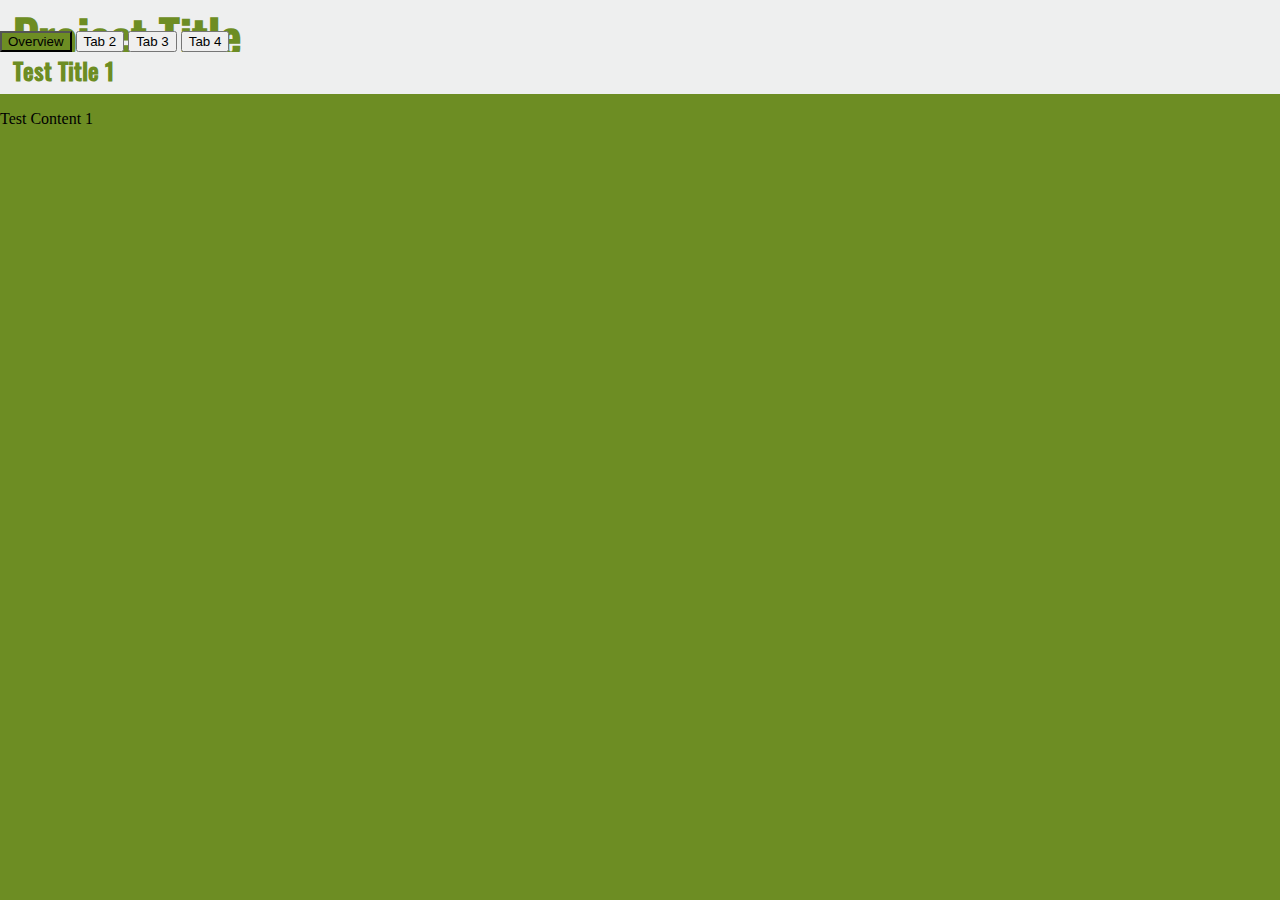
<file: index.html>
<!doctype html>
<!--html tag and sets language to english-->
<html lang="en">
    <!--head is a container for metadata-->
    <head>
        <!--adds css support-->
        <link rel="stylesheet" href="assets/styles.css">
        
        
        <!--adds a favicon-->
        <link rel="shortcut icon" type="image/png" href="assets/favicon.png"/>
        <!--gives the site a name in the tab bar-->
        <title>CPC Project Planning</title>
        <!--sets  the character set to UTF-8-->
        <meta charset="UTF-8">
        <!--gives the site/file a description-->
        <meta name="description" content="">
    </head>
    <div class="main-box">
        
        <h2> Project Title</h2>
        <div class="shifty-content-container">
            <div class="tablink-container">
                <button class="tablink" onclick="openPage('tab1', this, '#6d8d23')" id="defaultOpen">Overview</button>
                <button class="tablink" onclick="openPage('tab2', this, '#6d8d23')">Tab 2</button>
                <button class="tablink" onclick="openPage('tab3', this, '#6d8d23')">Tab 3</button>
                <button class="tablink" onclick="openPage('tab4', this, '#6d8d23')">Tab 4</button>
            </div>
        
            <div id="tab1" class="tabcontent">
                <h3>Test Title 1</h3>
                <p>Test Content 1</p>
            </div>
        
            <div id="tab2" class="tabcontent">
                <h3>Test Title 2</h3>
                <p>Test Content 2</p>
            </div>
        
            <div id="tab3" class="tabcontent">
                <h3>Test Title 3</h3>
                <p>Test Content 3</p>
            </div>
        
            <div id="tab4" class="tabcontent">
                <h3>Test Title 4</h3>
                <p>Test Content 4</p>
            </div>
        </div>
        
    </div>
    
    
    <!--starts the body of the site-->
    <body>
        
        
    </body>

    <!--runs a bit of necessary script for onclick-->
        <script src="assets/onclick.js"></script>
</html>
</file>
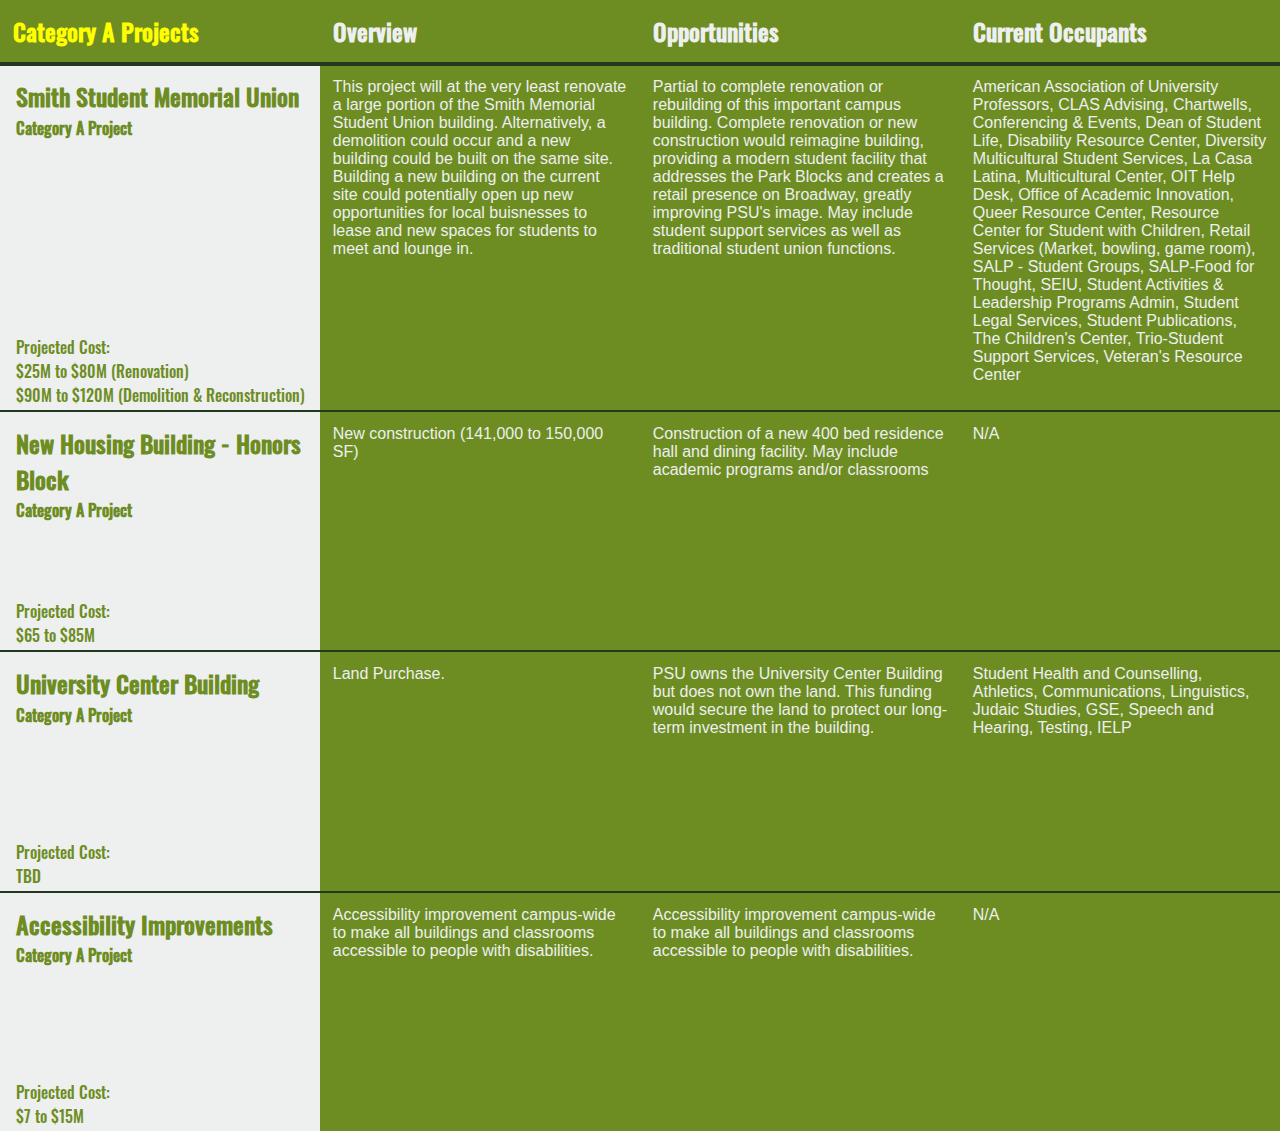
<file: Category-A-Projects.html>
<!doctype html>
<!--html tag and sets language to english-->
<html lang="en">
    <!--head is a container for metadata-->
    <head>
        <!--adds css support-->
        <link rel="stylesheet" href="assets/styles.css">
        
        
        <!--adds a favicon-->
        <link rel="shortcut icon" type="image/png" href="assets/favicon.png"/>
        <!--gives the site a name in the tab bar-->
        <title>Category A Projects</title>
        <!--sets  the character set to UTF-8-->
        <meta charset="UTF-8">
        <!--gives the site/file a description-->
        <meta name="description" content="">
    </head>
    
    <!--starts the body of the site-->
    <body>
        
        <div class="headers">
                    <div class="rowh">
                        <div class="columnh">
                            <h3 style="color: yellow;">Category A Projects</h3>
                        </div>
                        <div class="columnh">
                            <h3>Overview</h3>
                        </div>
                        <div class="columnh">
                            <h3>Opportunities</h3>
                        </div>
                            <div class="columnh">
                            <h3>Current Occupants</h3>
                        </div>
                    </div>
        </div>
        
        <div class="main-box">

            <div class="row">
            <div class="columnmod">
                <h3>Smith Student Memorial Union</h3>
                <h4>Category A Project</h4>
                
                <div class="cost">Projected Cost:<br> $25M to $80M (Renovation) <br> $90M to $120M (Demolition & Reconstruction)</div>
            </div>
            <div class="column">
                    This project will at the very least renovate a large portion of the Smith Memorial Student Union building. Alternatively, a demolition could occur and a new building could be built on the same site. Building a new building on the current site could potentially open up new opportunities for local buisnesses to lease and new spaces for students to meet and lounge in.
            </div>
            <div class="column">
                    Partial to complete renovation or rebuilding of this important campus building. Complete renovation or new construction would reimagine building, providing a modern student facility that addresses the Park Blocks and creates a retail presence on Broadway, greatly improving PSU's image. May include student support services as well as traditional student union functions.

            </div>
            <div class="column">
                    American Association of University Professors, CLAS Advising, Chartwells, Conferencing & Events, Dean of Student Life, Disability Resource Center, Diversity Multicultural Student Services, La Casa Latina, Multicultural Center, OIT Help Desk, Office of Academic Innovation, Queer Resource Center, Resource Center for Student with Children, Retail Services (Market, bowling, game room), SALP - Student Groups, SALP-Food for Thought, SEIU, Student Activities & Leadership Programs Admin, Student Legal Services, Student Publications, The Children's Center, Trio-Student Support Services, Veteran's Resource Center
            </div>
            </div>
            
            <div class="row">
            <div class="columnmod">
                <h3>New Housing Building - Honors Block</h3>
                <h4>Category A Project</h4>
                
                <div class="cost">Projected Cost:<br> $65 to $85M</div>
            </div>
            <div class="column">
                    New construction (141,000 to 150,000 SF)
            </div>
            <div class="column">
                    Construction of a new 400 bed residence hall and dining facility. May include academic programs and/or classrooms

            </div>
            <div class="column">
                    N/A
            </div>
            </div>
            
            <div class="row">
            <div class="columnmod">
                <h3>University Center Building</h3>
                <h4>Category A Project</h4>
                
                <div class="cost">Projected Cost:<br>TBD</div>
            </div>
            <div class="column">
                    Land Purchase.
            </div>
            <div class="column">
                    PSU owns the University Center Building but does not own the land. This funding would secure the land to protect our long-term investment in the building.

            </div>
            <div class="column">
                    Student Health and Counselling, Athletics, Communications, Linguistics, Judaic Studies, GSE, Speech and Hearing, Testing, IELP
            </div>
            </div>

            <div class="row">
                <div class="columnmod">
                    <h3>Accessibility Improvements</h3>
                    <h4>Category A Project</h4>
                    
                    <div class="cost">Projected Cost:<br>$7 to $15M</div>
                </div>
                <div class="column">
                    Accessibility improvement campus-wide to make all buildings and classrooms accessible to people with disabilities.  
                </div>
                <div class="column">
                        Accessibility improvement campus-wide to make all buildings and classrooms accessible to people with disabilities.
    
                </div>
                <div class="column">
                        N/A
                </div>
                </div>
        </div>     
        
    </body>

</html>
</file>
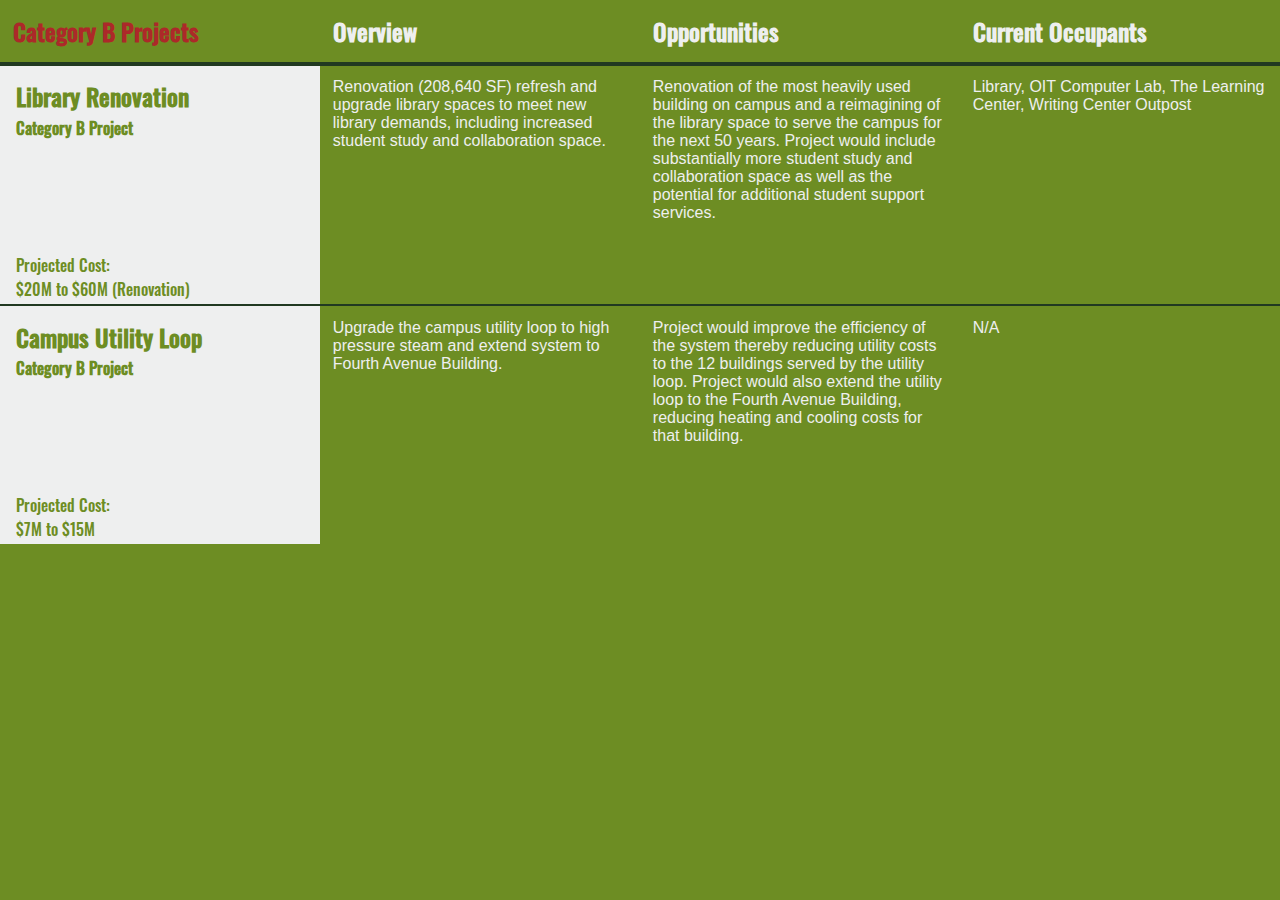
<file: Category-B-Projects.html>
<!doctype html>
<!--html tag and sets language to english-->
<html lang="en">
    <!--head is a container for metadata-->
    <head>
        <!--adds css support-->
        <link rel="stylesheet" href="assets/styles.css">
        
        
        <!--adds a favicon-->
        <link rel="shortcut icon" type="image/png" href="assets/favicon.png"/>
        <!--gives the site a name in the tab bar-->
        <title>Category B Projects</title>
        <!--sets  the character set to UTF-8-->
        <meta charset="UTF-8">
        <!--gives the site/file a description-->
        <meta name="description" content="">
    </head>
    
    <!--starts the body of the site-->
    <body>
        
        <div class="headers">
                    <div class="rowh">
                        <div class="columnh">
                            <div class="CB">
                                <h3 style="color: rgb(172, 41, 41);">Category B Projects</h3>
                            </div>
                        </div>
                        <div class="columnh">
                            <h3>Overview</h3>
                        </div>
                        <div class="columnh">
                            <h3>Opportunities</h3>
                        </div>
                            <div class="columnh">
                            <h3>Current Occupants</h3>
                        </div>
                    </div>
        </div>
        
        <div class="main-box">

            <div class="row">
                <div class="columnmod">
                    <h3>Library Renovation</h3>
                    <h4>Category B Project</h4>
                    
                    <div class="cost">Projected Cost:<br> $20M to $60M (Renovation)</div>
                </div>
                <div class="column">
                    Renovation (208,640 SF) refresh and upgrade library spaces to meet new library demands, including increased student study and collaboration space.
                </div>
                <div class="column">
                    Renovation of the most heavily used building on campus and a reimagining of the library space to serve the campus for the next 50 years. Project would include substantially more student study and collaboration space as well as the potential for additional student support services.
                </div>
                <div class="column">
                    Library, OIT Computer Lab, The Learning Center, Writing Center Outpost
                </div>
            </div>

            <div class="row">
                <div class="columnmod">
                    <h3>Campus Utility Loop</h3>
                    <h4>Category B Project</h4>
                    
                    <div class="cost">Projected Cost:<br> $7M to $15M</div>
                </div>
                <div class="column">
                    Upgrade the campus utility loop to high pressure steam and extend system to Fourth Avenue Building.
                </div>
                <div class="column">
                    Project would improve the efficiency of the system thereby reducing utility costs to the 12 buildings served by the utility loop. Project would also extend the utility loop to the Fourth Avenue Building, reducing heating and cooling costs for that building.
                </div>
                <div class="column">
                    N/A
                </div>
            </div>
            
            
            
            
        </div>     
        
    </body>

</html>
</file>
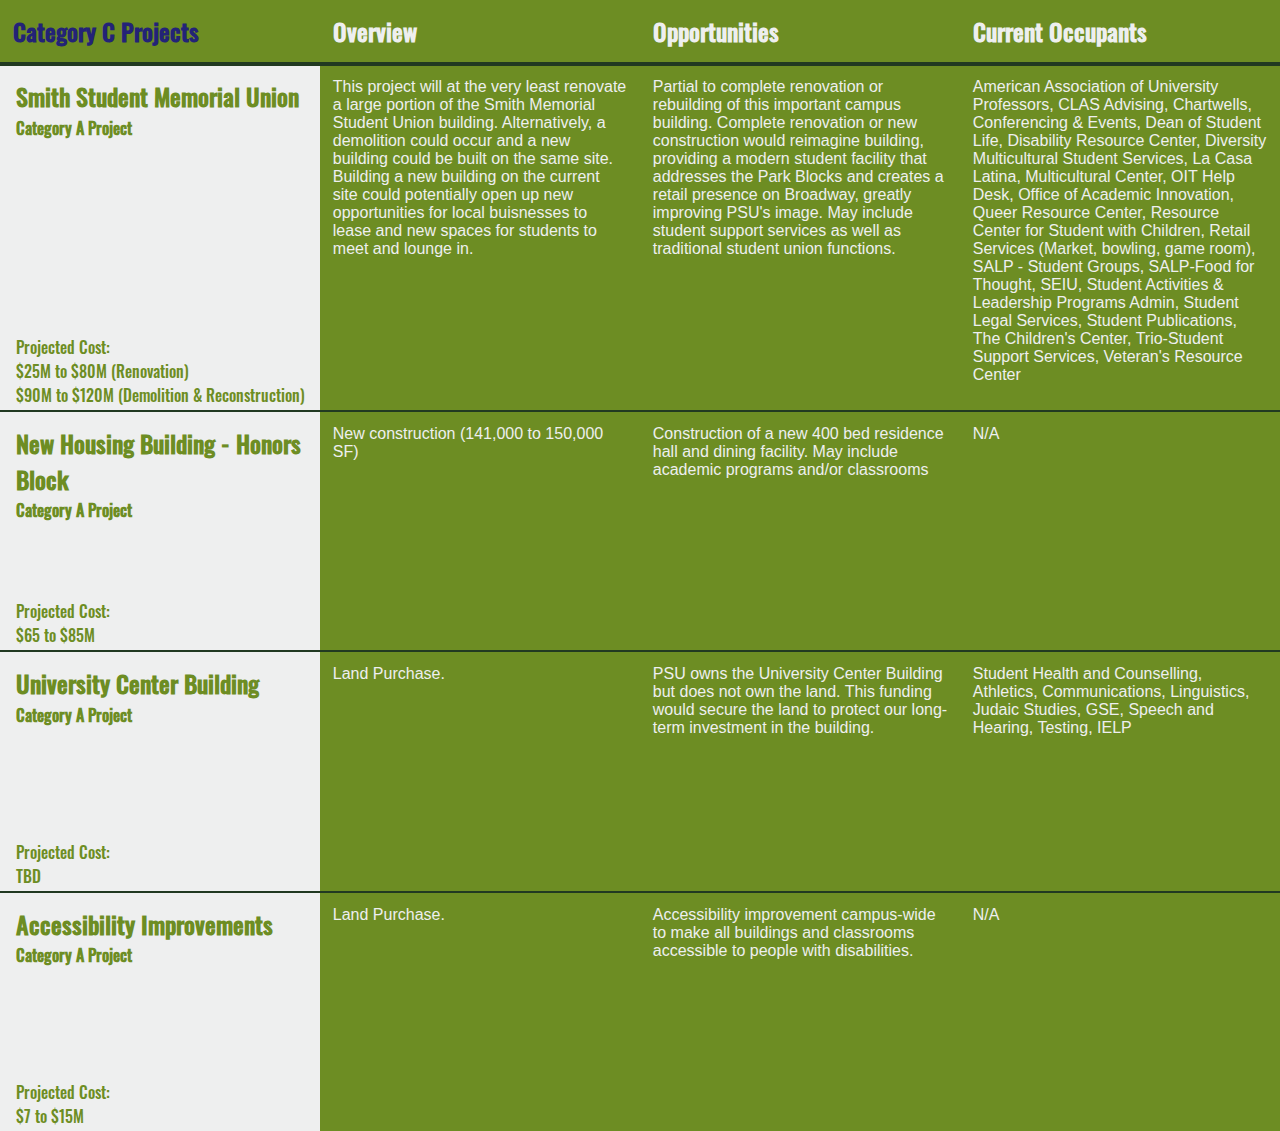
<file: Category-C-Projects.html>
<!doctype html>
<!--html tag and sets language to english-->
<html lang="en">
    <!--head is a container for metadata-->
    <head>
        <!--adds css support-->
        <link rel="stylesheet" href="assets/styles.css">
        
        
        <!--adds a favicon-->
        <link rel="shortcut icon" type="image/png" href="assets/favicon.png"/>
        <!--gives the site a name in the tab bar-->
        <title>Category C Projects</title>
        <!--sets  the character set to UTF-8-->
        <meta charset="UTF-8">
        <!--gives the site/file a description-->
        <meta name="description" content="">
    </head>
    
    <!--starts the body of the site-->
    <body>
        
        <div class="headers">
                    <div class="rowh">
                        <div class="columnh">
                            <h3 style="color: rgb(35, 35, 119);">Category C Projects</h3>
                        </div>
                        <div class="columnh">
                            <h3>Overview</h3>
                        </div>
                        <div class="columnh">
                            <h3>Opportunities</h3>
                        </div>
                            <div class="columnh">
                            <h3>Current Occupants</h3>
                        </div>
                    </div>
        </div>
        
        <div class="main-box">

            <div class="row">
            <div class="columnmod">
                <h3>Smith Student Memorial Union</h3>
                <h4>Category A Project</h4>
                
                <div class="cost">Projected Cost:<br> $25M to $80M (Renovation) <br> $90M to $120M (Demolition & Reconstruction)</div>
            </div>
            <div class="column">
                    This project will at the very least renovate a large portion of the Smith Memorial Student Union building. Alternatively, a demolition could occur and a new building could be built on the same site. Building a new building on the current site could potentially open up new opportunities for local buisnesses to lease and new spaces for students to meet and lounge in.
            </div>
            <div class="column">
                    Partial to complete renovation or rebuilding of this important campus building. Complete renovation or new construction would reimagine building, providing a modern student facility that addresses the Park Blocks and creates a retail presence on Broadway, greatly improving PSU's image. May include student support services as well as traditional student union functions.

            </div>
            <div class="column">
                    American Association of University Professors, CLAS Advising, Chartwells, Conferencing & Events, Dean of Student Life, Disability Resource Center, Diversity Multicultural Student Services, La Casa Latina, Multicultural Center, OIT Help Desk, Office of Academic Innovation, Queer Resource Center, Resource Center for Student with Children, Retail Services (Market, bowling, game room), SALP - Student Groups, SALP-Food for Thought, SEIU, Student Activities & Leadership Programs Admin, Student Legal Services, Student Publications, The Children's Center, Trio-Student Support Services, Veteran's Resource Center
            </div>
            </div>
            
            
            
            <div class="row">
            <div class="columnmod">
                <h3>New Housing Building - Honors Block</h3>
                <h4>Category A Project</h4>
                
                <div class="cost">Projected Cost:<br> $65 to $85M</div>
            </div>
            <div class="column">
                    New construction (141,000 to 150,000 SF)
            </div>
            <div class="column">
                    Construction of a new 400 bed residence hall and dining facility. May include academic programs and/or classrooms

            </div>
            <div class="column">
                    N/A
            </div>
            </div>
            
            
            <div class="row">
            <div class="columnmod">
                <h3>University Center Building</h3>
                <h4>Category A Project</h4>
                
                <div class="cost">Projected Cost:<br>TBD</div>
            </div>
            <div class="column">
                    Land Purchase.
            </div>
            <div class="column">
                    PSU owns the University Center Building but does not own the land. This funding would secure the land to protect our long-term investment in the building.

            </div>
            <div class="column">
                    Student Health and Counselling, Athletics, Communications, Linguistics, Judaic Studies, GSE, Speech and Hearing, Testing, IELP
            </div>
            </div>

            <div class="row">
                <div class="columnmod">
                    <h3>Accessibility Improvements</h3>
                    <h4>Category A Project</h4>
                    
                    <div class="cost">Projected Cost:<br>$7 to $15M</div>
                </div>
                <div class="column">
                        Land Purchase.
                </div>
                <div class="column">
                        Accessibility improvement campus-wide to make all buildings and classrooms accessible to people with disabilities.
    
                </div>
                <div class="column">
                        N/A
                </div>
                </div>
        </div>     
        
    </body>

</html>
</file>
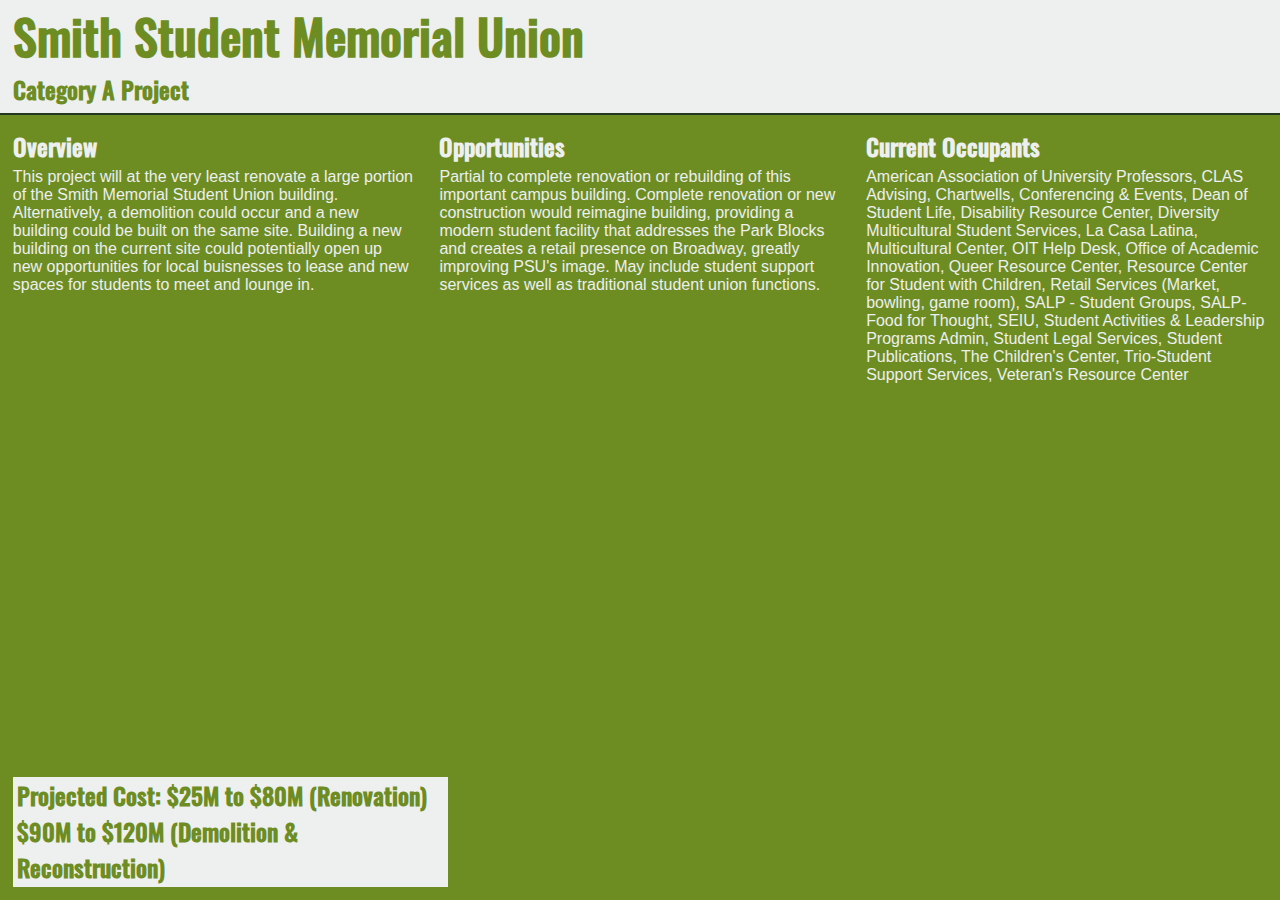
<file: Smith-Memorial-Student-Union-1.html>
<!doctype html>
<!--html tag and sets language to english-->
<html lang="en">
    <!--head is a container for metadata-->
    <head>
        <!--adds css support-->
        <link rel="stylesheet" href="assets/styles.css">
        
        
        <!--adds a favicon-->
        <link rel="shortcut icon" type="image/png" href="assets/favicon.png"/>
        <!--gives the site a name in the tab bar-->
        <title>Smith-Memorial-Student-Union</title>
        <!--sets  the character set to UTF-8-->
        <meta charset="UTF-8">
        <!--gives the site/file a description-->
        <meta name="description" content="">
    </head>
    
    <!--starts the body of the site-->
    <body>
        
        
        
        <h2>Smith Student Memorial Union</h2>
        <h3>Category A Project</h3>
        <div class="main-box">
            <div class="row">
            <div class="column">
                <!--This is where -->
                <h3>
                    Overview
                </h3>
                    This project will at the very least renovate a large portion of the Smith Memorial Student Union building. Alternatively, a demolition could occur and a new building could be built on the same site. Building a new building on the current site could potentially open up new opportunities for local buisnesses to lease and new spaces for students to meet and lounge in.
            </div>
            <div class="column">
                <h3>
                    Opportunities
                </h3>
                    Partial to complete renovation or rebuilding of this important campus building. Complete renovation or new construction would reimagine building, providing a modern student facility that addresses the Park Blocks and creates a retail presence on Broadway, greatly improving PSU's image. May include student support services as well as traditional student union functions.

            </div>
            <div class="column">
                <h3>
                    Current Occupants
                </h3>
                    American Association of University Professors, CLAS Advising, Chartwells, Conferencing & Events, Dean of Student Life, Disability Resource Center, Diversity Multicultural Student Services, La Casa Latina, Multicultural Center, OIT Help Desk, Office of Academic Innovation, Queer Resource Center, Resource Center for Student with Children, Retail Services (Market, bowling, game room), SALP - Student Groups, SALP-Food for Thought, SEIU, Student Activities & Leadership Programs Admin, Student Legal Services, Student Publications, The Children's Center, Trio-Student Support Services, Veteran's Resource Center
            </div>
            </div>
            
            <div class="cost">
                <h3>Projected Cost: $25M to $80M (Renovation) <br> $90M to $120M (Demolition & Reconstruction)</h3>
            </div>
        </div>     
        
    </body>

</html>
</file>
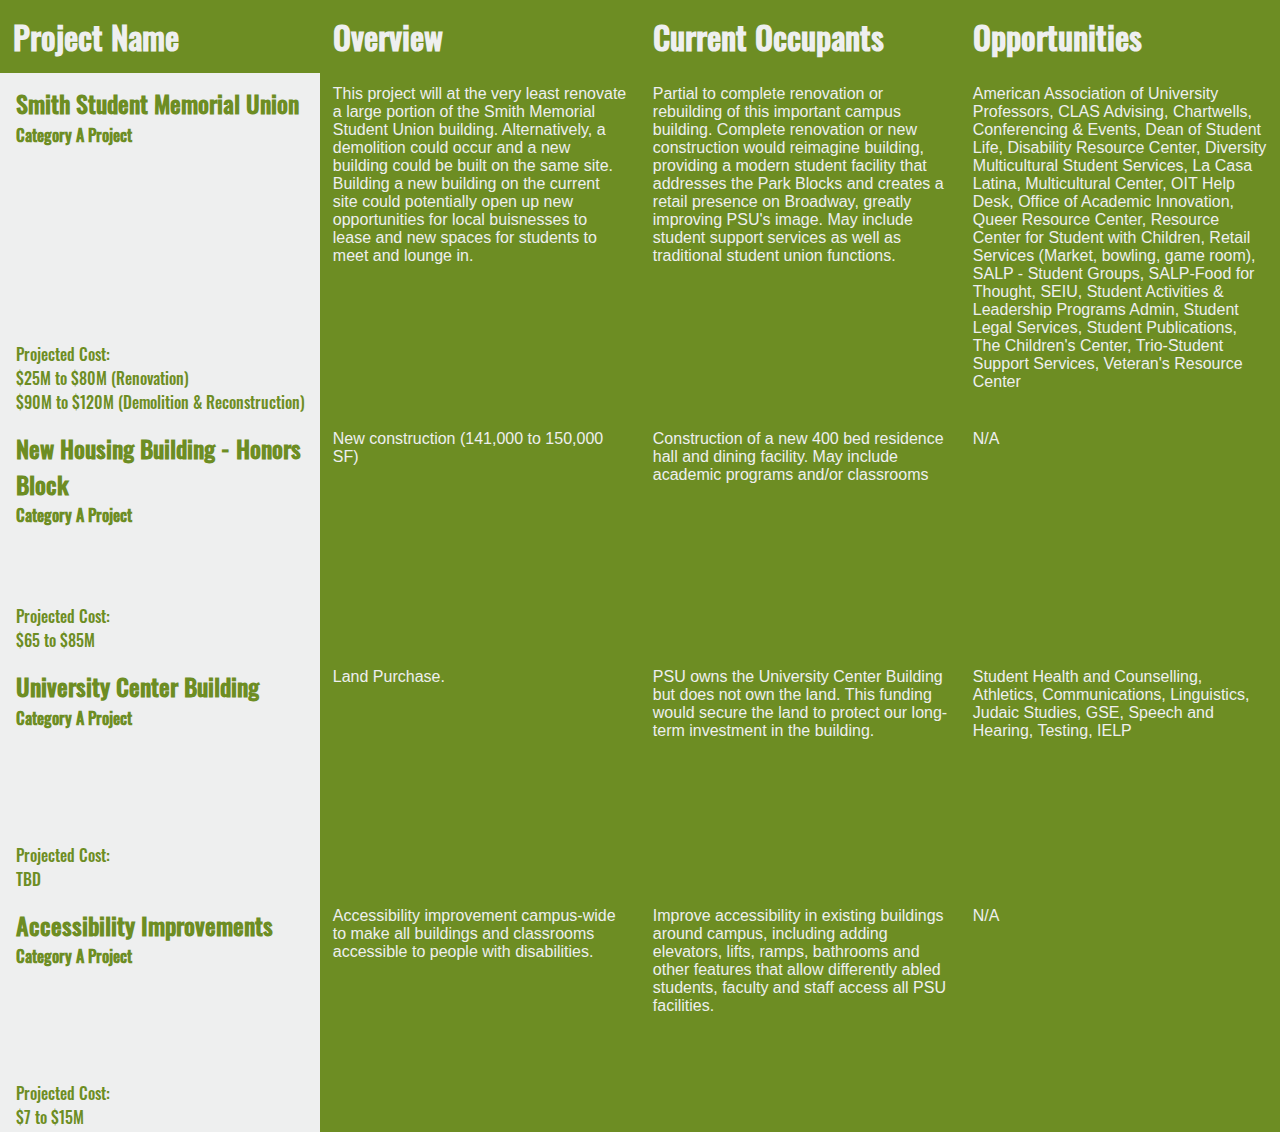
<file: Smith-Memorial-Student-Union-3.html>
<!doctype html>
<!--html tag and sets language to english-->
<html lang="en">
    <!--head is a container for metadata-->
    <head>
        <!--adds css support-->
        <link rel="stylesheet" href="assets/styles3.css">
        
        
        <!--adds a favicon-->
        <link rel="shortcut icon" type="image/png" href="assets/favicon.png"/>
        <!--gives the site a name in the tab bar-->
        <title>Smith-Memorial-Student-Union</title>
        <!--sets  the character set to UTF-8-->
        <meta charset="UTF-8">
        <!--gives the site/file a description-->
        <meta name="description" content="">
    </head>
    
    <!--starts the body of the site-->
    <body>
        
        <div class="headers">
                    <div class="rowh">
                        <div class="columnh">
                            <h3>Project Name</h3>
                        </div>
                        <div class="columnh">
                            <h3>Overview</h3>
                        </div>
                        <div class="columnh">
                            <h3>Current Occupants</h3>
                        </div>
                            <div class="columnh">
                            <h3>Opportunities</h3>
                        </div>
                    </div>
        </div>
        
        <div class="main-box">
            
            <div class="row">
            <div class="columnmod">
                <h3>Smith Student Memorial Union</h3>
                <h4>Category A Project</h4>
                
                <div class="cost">Projected Cost:<br> $25M to $80M (Renovation) <br> $90M to $120M (Demolition & Reconstruction)</div>
                </div>
            <div class="column">
                    This project will at the very least renovate a large portion of the Smith Memorial Student Union building. Alternatively, a demolition could occur and a new building could be built on the same site. Building a new building on the current site could potentially open up new opportunities for local buisnesses to lease and new spaces for students to meet and lounge in.
            </div>
            <div class="column">
                    Partial to complete renovation or rebuilding of this important campus building. Complete renovation or new construction would reimagine building, providing a modern student facility that addresses the Park Blocks and creates a retail presence on Broadway, greatly improving PSU's image. May include student support services as well as traditional student union functions.

            </div>
            <div class="column">
                    American Association of University Professors, CLAS Advising, Chartwells, Conferencing & Events, Dean of Student Life, Disability Resource Center, Diversity Multicultural Student Services, La Casa Latina, Multicultural Center, OIT Help Desk, Office of Academic Innovation, Queer Resource Center, Resource Center for Student with Children, Retail Services (Market, bowling, game room), SALP - Student Groups, SALP-Food for Thought, SEIU, Student Activities & Leadership Programs Admin, Student Legal Services, Student Publications, The Children's Center, Trio-Student Support Services, Veteran's Resource Center
            </div>
            </div>
            
            
            
            <div class="row">
            <div class="columnmod">
                <h3>New Housing Building - Honors Block</h3>
                <h4>Category A Project</h4>
                
                <div class="cost">Projected Cost:<br> $65 to $85M</div>
                </div>
            <div class="column">
                    New construction (141,000 to 150,000 SF)
            </div>
            <div class="column">
                    Construction of a new 400 bed residence hall and dining facility. May include academic programs and/or classrooms

            </div>
            <div class="column">
                    N/A
            </div>
            </div>
            
            
            
            <div class="row">
            <div class="columnmod">
                <h3>University Center Building</h3>
                <h4>Category A Project</h4>
                
                <div class="cost">Projected Cost:<br>TBD</div>
                </div>
            <div class="column">
                    Land Purchase.
            </div>
            <div class="column">
                    PSU owns the University Center Building but does not own the land. This funding would secure the land to protect our long-term investment in the building.

            </div>
            <div class="column">
                    Student Health and Counselling, Athletics, Communications, Linguistics, Judaic Studies, GSE, Speech and Hearing, Testing, IELP
            </div>
            </div>
            
            <div class="row">
            <div class="columnmod">
                <h3>Accessibility Improvements</h3>
                <h4>Category A Project</h4>
                
                <div class="cost">Projected Cost:<br>$7 to $15M</div>
                </div>
            <div class="column">
                    Accessibility improvement campus-wide to make all buildings and classrooms accessible to people with disabilities.
            </div>
            <div class="column">
                    Improve accessibility in existing buildings around campus, including adding elevators, lifts, ramps, bathrooms and other features that allow differently abled students, faculty and staff access all PSU facilities.
            </div>
            <div class="column">
                    N/A
            </div>
            </div>
        </div>     
        
    </body>

</html>
</file>
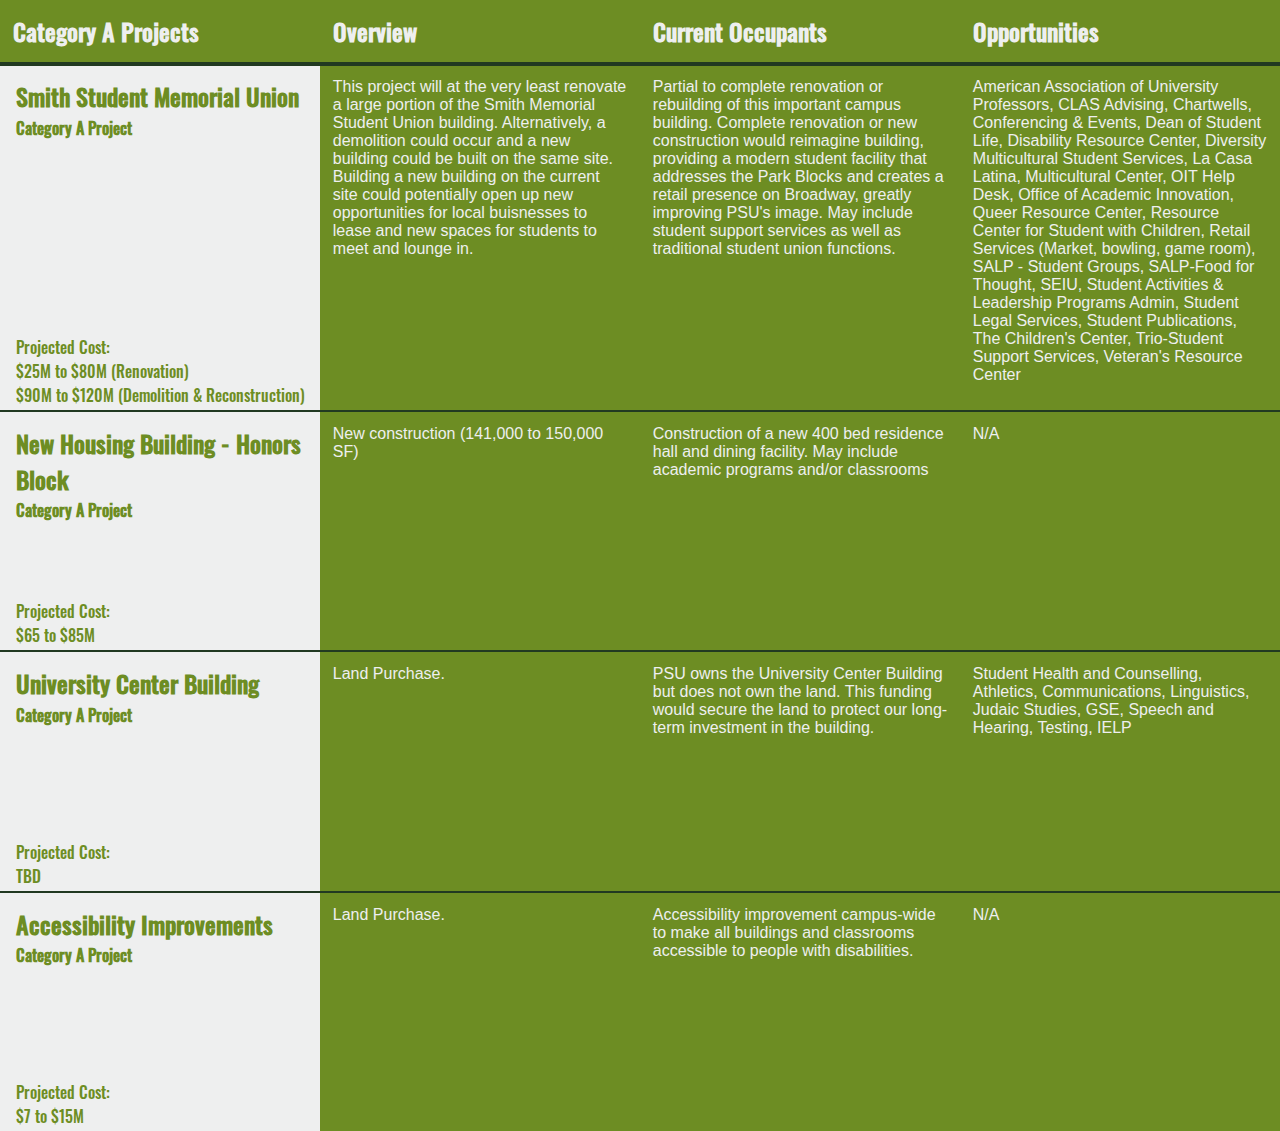
<file: Smith-Memorial-Student-Union-4.html>
<!doctype html>
<!--html tag and sets language to english-->
<html lang="en">
    <!--head is a container for metadata-->
    <head>
        <!--adds css support-->
        <link rel="stylesheet" href="assets/styles4.css">
        
        
        <!--adds a favicon-->
        <link rel="shortcut icon" type="image/png" href="assets/favicon.png"/>
        <!--gives the site a name in the tab bar-->
        <title>Smith-Memorial-Student-Union</title>
        <!--sets  the character set to UTF-8-->
        <meta charset="UTF-8">
        <!--gives the site/file a description-->
        <meta name="description" content="">
    </head>
    
    <!--starts the body of the site-->
    <body>
        
        <div class="headers">
                    <div class="rowh">
                        <div class="columnh">
                            <h3>Category A Projects</h3>
                        </div>
                        <div class="columnh">
                            <h3>Overview</h3>
                        </div>
                        <div class="columnh">
                            <h3>Current Occupants</h3>
                        </div>
                            <div class="columnh">
                            <h3>Opportunities</h3>
                        </div>
                    </div>
        </div>
        
        <div class="main-box">

            <div class="row">
            <div class="columnmod">
                <h3>Smith Student Memorial Union</h3>
                <h4>Category A Project</h4>
                
                <div class="cost">Projected Cost:<br> $25M to $80M (Renovation) <br> $90M to $120M (Demolition & Reconstruction)</div>
            </div>
            <div class="column">
                    This project will at the very least renovate a large portion of the Smith Memorial Student Union building. Alternatively, a demolition could occur and a new building could be built on the same site. Building a new building on the current site could potentially open up new opportunities for local buisnesses to lease and new spaces for students to meet and lounge in.
            </div>
            <div class="column">
                    Partial to complete renovation or rebuilding of this important campus building. Complete renovation or new construction would reimagine building, providing a modern student facility that addresses the Park Blocks and creates a retail presence on Broadway, greatly improving PSU's image. May include student support services as well as traditional student union functions.

            </div>
            <div class="column">
                    American Association of University Professors, CLAS Advising, Chartwells, Conferencing & Events, Dean of Student Life, Disability Resource Center, Diversity Multicultural Student Services, La Casa Latina, Multicultural Center, OIT Help Desk, Office of Academic Innovation, Queer Resource Center, Resource Center for Student with Children, Retail Services (Market, bowling, game room), SALP - Student Groups, SALP-Food for Thought, SEIU, Student Activities & Leadership Programs Admin, Student Legal Services, Student Publications, The Children's Center, Trio-Student Support Services, Veteran's Resource Center
            </div>
            </div>
            
            
            
            <div class="row">
            <div class="columnmod">
                <h3>New Housing Building - Honors Block</h3>
                <h4>Category A Project</h4>
                
                <div class="cost">Projected Cost:<br> $65 to $85M</div>
            </div>
            <div class="column">
                    New construction (141,000 to 150,000 SF)
            </div>
            <div class="column">
                    Construction of a new 400 bed residence hall and dining facility. May include academic programs and/or classrooms

            </div>
            <div class="column">
                    N/A
            </div>
            </div>
            
            
            <div class="row">
            <div class="columnmod">
                <h3>University Center Building</h3>
                <h4>Category A Project</h4>
                
                <div class="cost">Projected Cost:<br>TBD</div>
            </div>
            <div class="column">
                    Land Purchase.
            </div>
            <div class="column">
                    PSU owns the University Center Building but does not own the land. This funding would secure the land to protect our long-term investment in the building.

            </div>
            <div class="column">
                    Student Health and Counselling, Athletics, Communications, Linguistics, Judaic Studies, GSE, Speech and Hearing, Testing, IELP
            </div>
            </div>

            <div class="row">
                <div class="columnmod">
                    <h3>Accessibility Improvements</h3>
                    <h4>Category A Project</h4>
                    
                    <div class="cost">Projected Cost:<br>$7 to $15M</div>
                </div>
                <div class="column">
                        Land Purchase.
                </div>
                <div class="column">
                        Accessibility improvement campus-wide to make all buildings and classrooms accessible to people with disabilities.
    
                </div>
                <div class="column">
                        N/A
                </div>
                </div>
        </div>     
        
    </body>

</html>
</file>
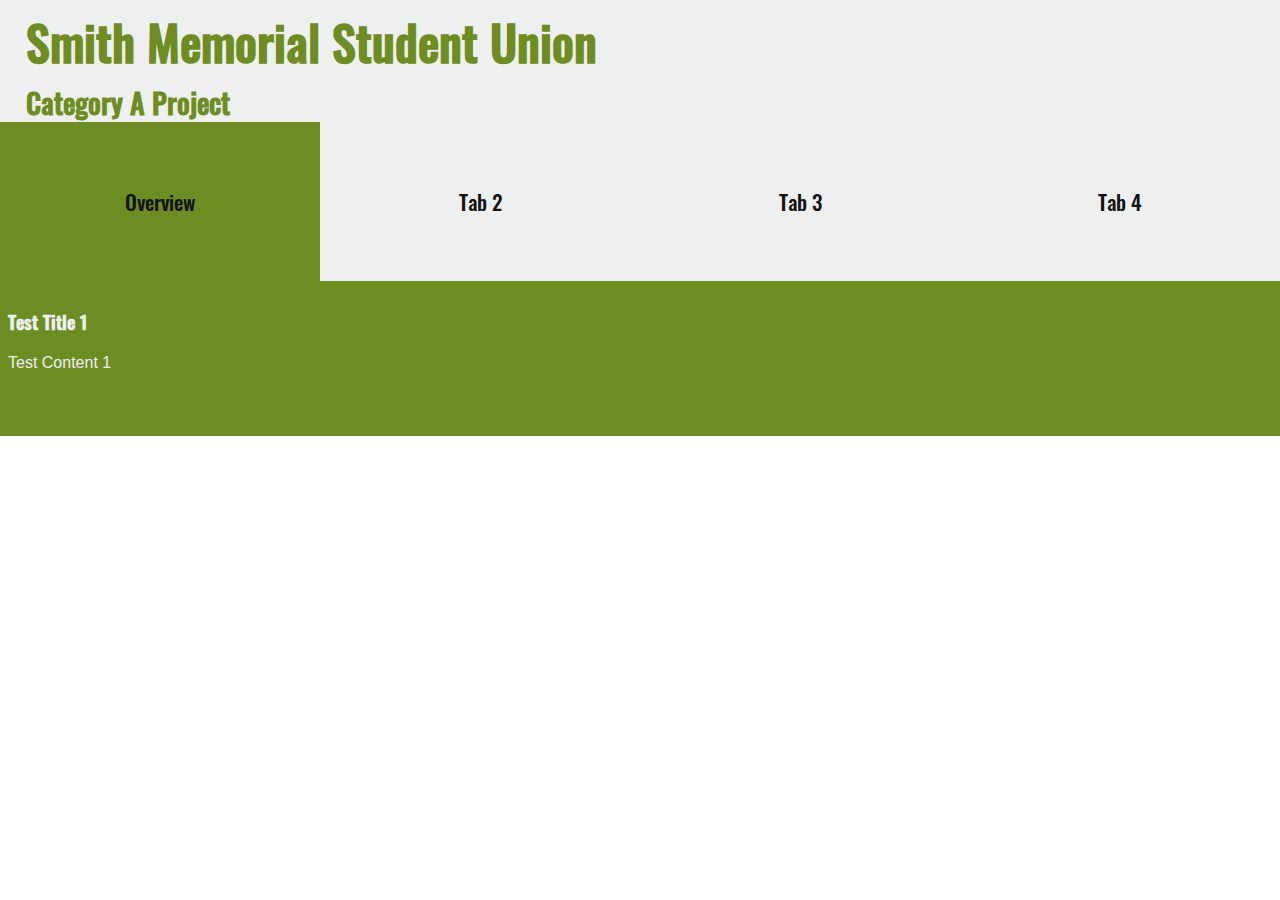
<file: Smith-Memorial-Student-Union-old.html>
<!doctype html>
<!--html tag and sets language to english-->
<html lang="en">
    <!--head is a container for metadata-->
    <head>
        <!--adds css support-->
        <link rel="stylesheet" href="assets/styles_old.css">
        
        
        <!--adds a favicon-->
        <link rel="shortcut icon" type="image/png" href="assets/favicon.png"/>
        <!--gives the site a name in the tab bar-->
        <title>CPC Project Planning</title>
        <!--sets  the character set to UTF-8-->
        <meta charset="UTF-8">
        <!--gives the site/file a description-->
        <meta name="description" content="">
    </head>
    <div class="main-box">
        
        <h2>Smith Memorial Student Union</h2>
        <h3><div class="phead">Category A Project</div></h3>
        <div class="shifty-content-container">
            <div class="tablink-container">
                <button class="tablink" onclick="openPage('tab1', this, '#6d8d23')" id="defaultOpen">Overview</button>
                <button class="tablink" onclick="openPage('tab2', this, '#6d8d23')">Tab 2</button>
                <button class="tablink" onclick="openPage('tab3', this, '#6d8d23')">Tab 3</button>
                <button class="tablink" onclick="openPage('tab4', this, '#6d8d23')">Tab 4</button>
            </div>
        
            <div id="tab1" class="tabcontent">
                <h3>Test Title 1</h3>
                <p>Test Content 1</p>
            </div>
        
            <div id="tab2" class="tabcontent">
                <h3>Test Title 2</h3>
                <p>Test Content 2</p>
            </div>
        
            <div id="tab3" class="tabcontent">
                <h3>Test Title 3</h3>
                <p>Test Content 3</p>
            </div>
        
            <div id="tab4" class="tabcontent">
                <h3>Test Title 4</h3>
                <p>Test Content 4</p>
            </div>
        </div>
        
    </div>
    
    
    <!--starts the body of the site-->
    <body>
        
        
    </body>

    <!--runs a bit of necessary script for onclick-->
        <script src="assets/onclick.js"></script>
</html>
</file>
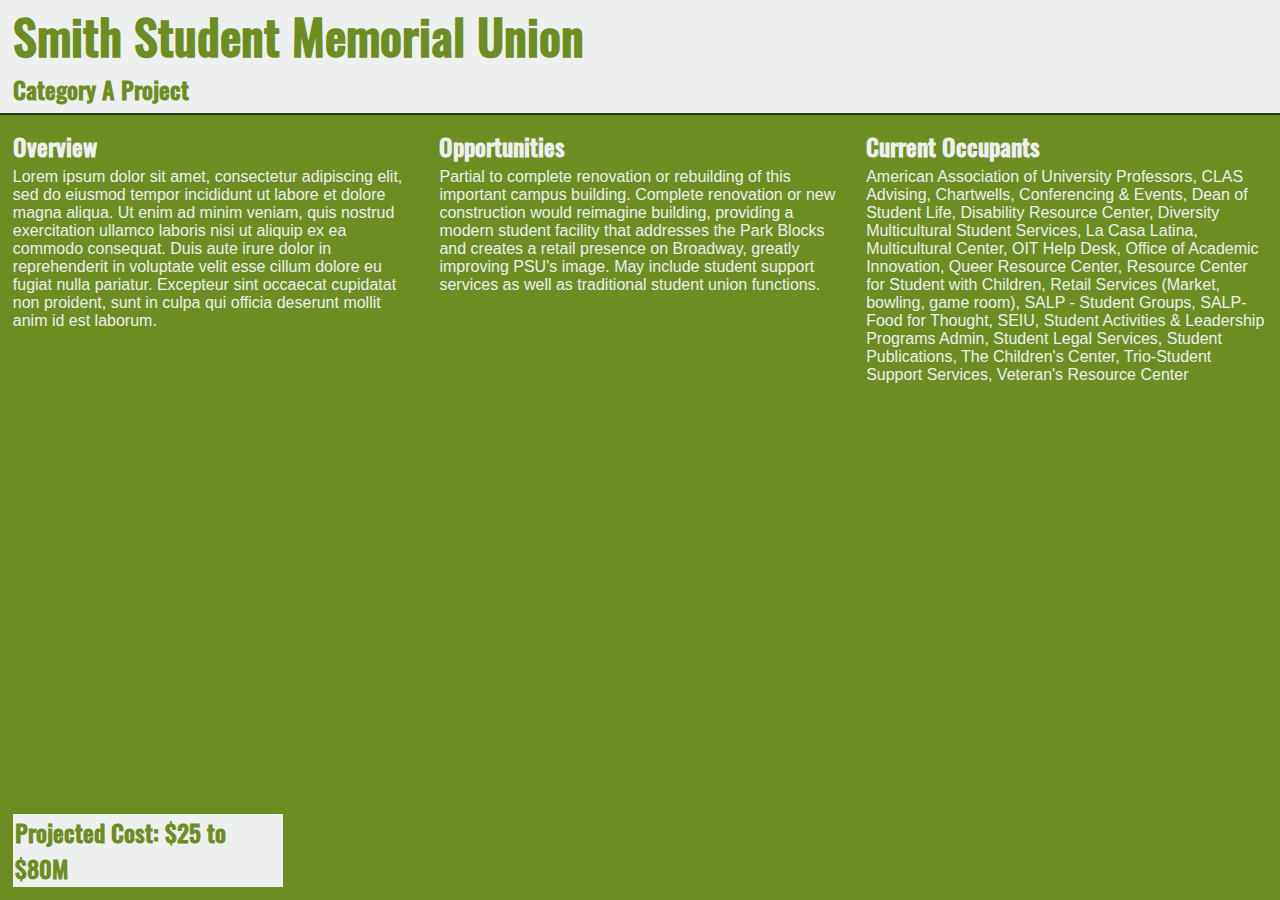
<file: Smith-Memorial-Student-Union.html>
<!doctype html>
<!--html tag and sets language to english-->
<html lang="en">
    <!--head is a container for metadata-->
    <head>
        <!--adds css support-->
        <link rel="stylesheet" href="assets/styles.css">
        
        
        <!--adds a favicon-->
        <link rel="shortcut icon" type="image/png" href="assets/favicon.png"/>
        <!--gives the site a name in the tab bar-->
        <title>Smith-Memorial-Student-Union</title>
        <!--sets  the character set to UTF-8-->
        <meta charset="UTF-8">
        <!--gives the site/file a description-->
        <meta name="description" content="">
    </head>
    
    <!--starts the body of the site-->
    <body>
        
        
        
        <h2>Smith Student Memorial Union</h2>
        <h3>Category A Project</h3>
        <div class="main-box">
            <div class="row">
            <div class="column">
                <h3>
                    Overview
                </h3>
                    Lorem ipsum dolor sit amet, consectetur adipiscing elit, sed do eiusmod tempor incididunt ut labore et dolore magna aliqua. Ut enim ad minim veniam, quis nostrud exercitation ullamco laboris nisi ut aliquip ex ea commodo consequat. Duis aute irure dolor in reprehenderit in voluptate velit esse cillum dolore eu fugiat nulla pariatur. Excepteur sint occaecat cupidatat non proident, sunt in culpa qui officia deserunt mollit anim id est laborum.
            </div>
            <div class="column">
                <h3>
                    Opportunities
                </h3>
                    Partial to complete renovation or rebuilding of this important campus building. Complete renovation or new construction would reimagine building, providing a modern student facility that addresses the Park Blocks and creates a retail presence on Broadway, greatly improving PSU's image. May include student support services as well as traditional student union functions.

            </div>
            <div class="column">
                <h3>
                    Current Occupants
                </h3>
                    American Association of University Professors, CLAS Advising, Chartwells, Conferencing & Events, Dean of Student Life, Disability Resource Center, Diversity Multicultural Student Services, La Casa Latina, Multicultural Center, OIT Help Desk, Office of Academic Innovation, Queer Resource Center, Resource Center for Student with Children, Retail Services (Market, bowling, game room), SALP - Student Groups, SALP-Food for Thought, SEIU, Student Activities & Leadership Programs Admin, Student Legal Services, Student Publications, The Children's Center, Trio-Student Support Services, Veteran's Resource Center
            </div>
            </div>
            
            <div class="cost">
                <h3>Projected Cost: $25 to $80M</h3>
            </div>
        </div>     
        
    </body>

</html>
</file>
<file: assets/styles.css>
@font-face {
    font-family: "Oswald";
    src: url("Oswald-Medium.woff2") format("woff2"),
         url("Oswald-Medium.woff") format("woff");
    font-weight: normal;
    font-style: normal;
}

body {
    padding: 0;
    margin: 0;
    min-height: 212px;
    max-height: 1000px;
    background-color: #6d8d23;
}

.main-box {
    background-color: #6d8d23;
    min-height: 212px;
    min-width: 370px;
    padding-bottom: 0%;
}

.headers {
    top: 0;
    position: sticky;
    z-index: 11;
    margin-bottom: 0;
    padding-bottom: 0;
    border-bottom: .15em solid #213921;
}

.shifty-content-container {
    position: relative;
    top: -40px;
}

h2 {
    font-size: 3em; 
    color: #6d8d23;
    font-family: "Oswald";
    background-color: #eeefef;
    margin: 0;
    padding-left: 1%;
}

h3 {
    font-size: 1.5em; 
    color: #6d8d23;
    font-family: "Oswald";
    background-color: #eeefef;
    padding-left: 1%;
    padding-bottom: .5%;
    position: relative;
    margin: 0;
}

h4 {
    margin: 0;
    font-family: "Oswald";
    padding-left: 1%;
}

.column h3 {
    margin-bottom: 1%;
}

.row {
    display: flex;
    /*Add borders on monday*/
    border-top: .15em solid #213921;
}

.column {
    position: relative;
    padding: 1%;
    font-family: arial;
    flex: 25%;
    color: #eeefef;
    background-color: #6d8d23;
    min-height: 200px;
    margin-bottom: 1%;
}

.columnh {
    position: relative;
    padding: 1%;
    font-family: arial;
    flex: 25%;
    color: #eeefef;
    background-color: #6d8d23;
    height: 100%;
}
.rowh {
    display: flex;
}

.columnmod {
    position: relative;
    padding: 1%;
    font-family: arial;
    flex: 25%;
    background-color: #eeefef;
    color: #6d8d23;
    height: auto;
}

.mod{
    color: #6d8d23;
    font-family: "Oswald";
    background-color: #eeefef;
    height: 100vw;
}

.column h3 {
    padding: 0;
    color: #eeefef;
    background-color: transparent;
}

.columnh h3 {
    font-size: 1.5em;
    padding: 0;
    color: #eeefef;
    background-color: transparent;
}

.cost {
    font-family: "Oswald";
    color: #6d8d23;
    padding-left: 1%;
    position: absolute;
    bottom: 0px;
    margin-bottom: 1%;
}

@media only screen and (max-width: 600px) {
    body {
        max-width: 100vw;
        font-size: 8pt;
    }

    .columnh h3 {
        font-size: 1em;
    }

    h3 {
        font-size: 1em;
    }

    h4 {
        font-size: .5em;
    }

}
</file>
<file: assets/styles3.css>
@font-face {
    font-family: "Oswald";
    src: url("Oswald-Medium.woff2") format("woff2"),
         url("Oswald-Medium.woff") format("woff");
    font-weight: normal;
    font-style: normal;
}

body {
    padding: 0;
    margin: 0;
    min-height: 212px;
    max-height: 1000px;
}

.main-box {
    background-color: #6d8d23;
    min-height: 212px;
    min-width: 370px;
    padding-bottom: 0%;
}

.headers {
    top: 0;
    position: sticky;
    z-index: 10;
    margin-bottom: 0;
    padding-bottom: 0;
}

.shifty-content-container {
    position: relative;
    top: -40px;
}

h2 {
    font-size: 3em; 
    color: #6d8d23;
    font-family: "Oswald";
    background-color: #eeefef;
    margin: 0;
    padding-left: 1%;
}

h3 {
    font-size: 1.5em; 
    color: #6d8d23;
    font-family: "Oswald";
    background-color: #eeefef;
    padding-left: 1%;
    padding-bottom: .5%;
    position: relative;
    margin: 0;
}

h4 {
    margin: 0;
    font-family: "Oswald";
    padding-left: 1%;
}

.column h3 {
    margin-bottom: 1%;
}

.row {
    display: flex;
    /*Add borders on monday*/
    /*border: solid #000;*/
}

.column {
    position: relative;
    padding: 1%;
    font-family: arial;
    flex: 25%;
    color: #eeefef;
    background-color: #6d8d23;
    min-height: 200px;
    margin-bottom: 1%;
}

.columnh {
    position: relative;
    padding: 1%;
    font-family: arial;
    flex: 25%;
    color: #eeefef;
    background-color: #6d8d23;
    height: 100%;
}
.rowh {
    display: flex;
}

.column p {
    
}

.columnmod {
    position: relative;
    padding: 1%;
    font-family: arial;
    flex: 25%;
    background-color: #eeefef;
    color: #6d8d23;
    height: auto;
}

.mod{
    color: #6d8d23;
    font-family: "Oswald";
    background-color: #eeefef;
    height: 100vw;
}

.column h3 {
    padding: 0;
    color: #eeefef;
    background-color: transparent;
}

.columnh h3 {
    font-size: 2em;
    padding: 0;
    color: #eeefef;
    background-color: transparent;
}

.cost {
    font-family: "Oswald";
    color: #6d8d23;
    padding-left: 1%;
    position: absolute;
    bottom: 0px;
    margin-bottom: 1%;
}
</file>
<file: assets/styles4.css>
@font-face {
    font-family: "Oswald";
    src: url("Oswald-Medium.woff2") format("woff2"),
         url("Oswald-Medium.woff") format("woff");
    font-weight: normal;
    font-style: normal;
}

body {
    padding: 0;
    margin: 0;
    min-height: 212px;
    max-height: 1000px;
}

.main-box {
    background-color: #6d8d23;
    min-height: 212px;
    min-width: 370px;
    padding-bottom: 0%;
}

.headers {
    top: 0;
    position: sticky;
    z-index: 11;
    margin-bottom: 0;
    padding-bottom: 0;
    border-bottom: .15em solid #213921;
}

.shifty-content-container {
    position: relative;
    top: -40px;
}

h2 {
    font-size: 3em; 
    color: #6d8d23;
    font-family: "Oswald";
    background-color: #eeefef;
    margin: 0;
    padding-left: 1%;
}

h3 {
    font-size: 1.5em; 
    color: #6d8d23;
    font-family: "Oswald";
    background-color: #eeefef;
    padding-left: 1%;
    padding-bottom: .5%;
    position: relative;
    margin: 0;
}

h4 {
    margin: 0;
    font-family: "Oswald";
    padding-left: 1%;
}

.column h3 {
    margin-bottom: 1%;
}

.row {
    display: flex;
    /*Add borders on monday*/
    border-top: .15em solid #213921;
}

.column {
    position: relative;
    padding: 1%;
    font-family: arial;
    flex: 25%;
    color: #eeefef;
    background-color: #6d8d23;
    min-height: 200px;
    margin-bottom: 1%;
}

.columnh {
    position: relative;
    padding: 1%;
    font-family: arial;
    flex: 25%;
    color: #eeefef;
    background-color: #6d8d23;
    height: 100%;

}
.rowh {
    display: flex;
}

.columnmod {
    position: relative;
    padding: 1%;
    font-family: arial;
    flex: 25%;
    background-color: #eeefef;
    color: #6d8d23;
    height: auto;
}

.mod{
    color: #6d8d23;
    font-family: "Oswald";
    background-color: #eeefef;
    height: 100vw;
}

.column h3 {
    padding: 0;
    color: #eeefef;
    background-color: transparent;
}

.columnh h3 {
    font-size: 1.5em;
    padding: 0;
    color: #eeefef;
    background-color: transparent;
}

.cost {
    font-family: "Oswald";
    color: #6d8d23;
    padding-left: 1%;
    position: absolute;
    bottom: 0px;
    margin-bottom: 1%;
}
</file>
<file: assets/styles_old.css>
@font-face {
    font-family: "Oswald";
    src: url("Oswald-Medium.woff2") format("woff2"),
         url("Oswald-Medium.woff") format("woff");
    font-weight: normal;
    font-style: normal;
}

body {
    padding: 0;
    margin: 0;
    min-height: 212px;
    max-height: 400px;
}

.main-box {
    background-color: #6d8d23;
    min-height: 212px;
    min-width: 370px;
}

.shifty-content-container {
    position: relative;
    top: -40px;
}

h2 {
    font-size: 3em; 
    color: #6d8d23;
    font-family: "Oswald";
    background-color: #eeefef;
    margin: 0;
    padding: .5% 0 .5% 2%;
}

h3 .phead {
    font-size: 1.5em; 
    color: #6d8d23;
    font-family: "Oswald";
    background-color: #eeefef;
    margin: 0;
    padding: 0 0 0 2%;
    position: relative;
    top: -21px;
}

.tablink-container {
    margin: 0;
    padding: 0;
    font-size: 0;
}

.tablink {
    font-family: "Oswald";
    font-size: 16pt;
    background-color: #eeefef;
    color: #131313;
    cursor: pointer;
    padding: 5% 0 5% 0;
    width: 25%;
    border: none;
    outline: none;
}

.tablink:hover {
    background-color: #445209;
    color: #eeefef;
}

.tablink:active {
    background-color: #6d8d23;
    color: #eeefef;
}

.tablink:focus {
    color: #eeefef;
}

.tabcontent {
    font-family: arial;
    color: #eeefef;
    display: none;
    padding: .5em;
    height: auto;
}

.tabcontent h3 {
    font-family: "Oswald";
}

#tab1 {
    background-color: #6d8d23;
}

#tab2 {
    background-color: #6d8d23;
}

#tab3 {
    background-color: #6d8d23;
}

#tab4 {
    background-color: #6d8d23;
}
</file>
